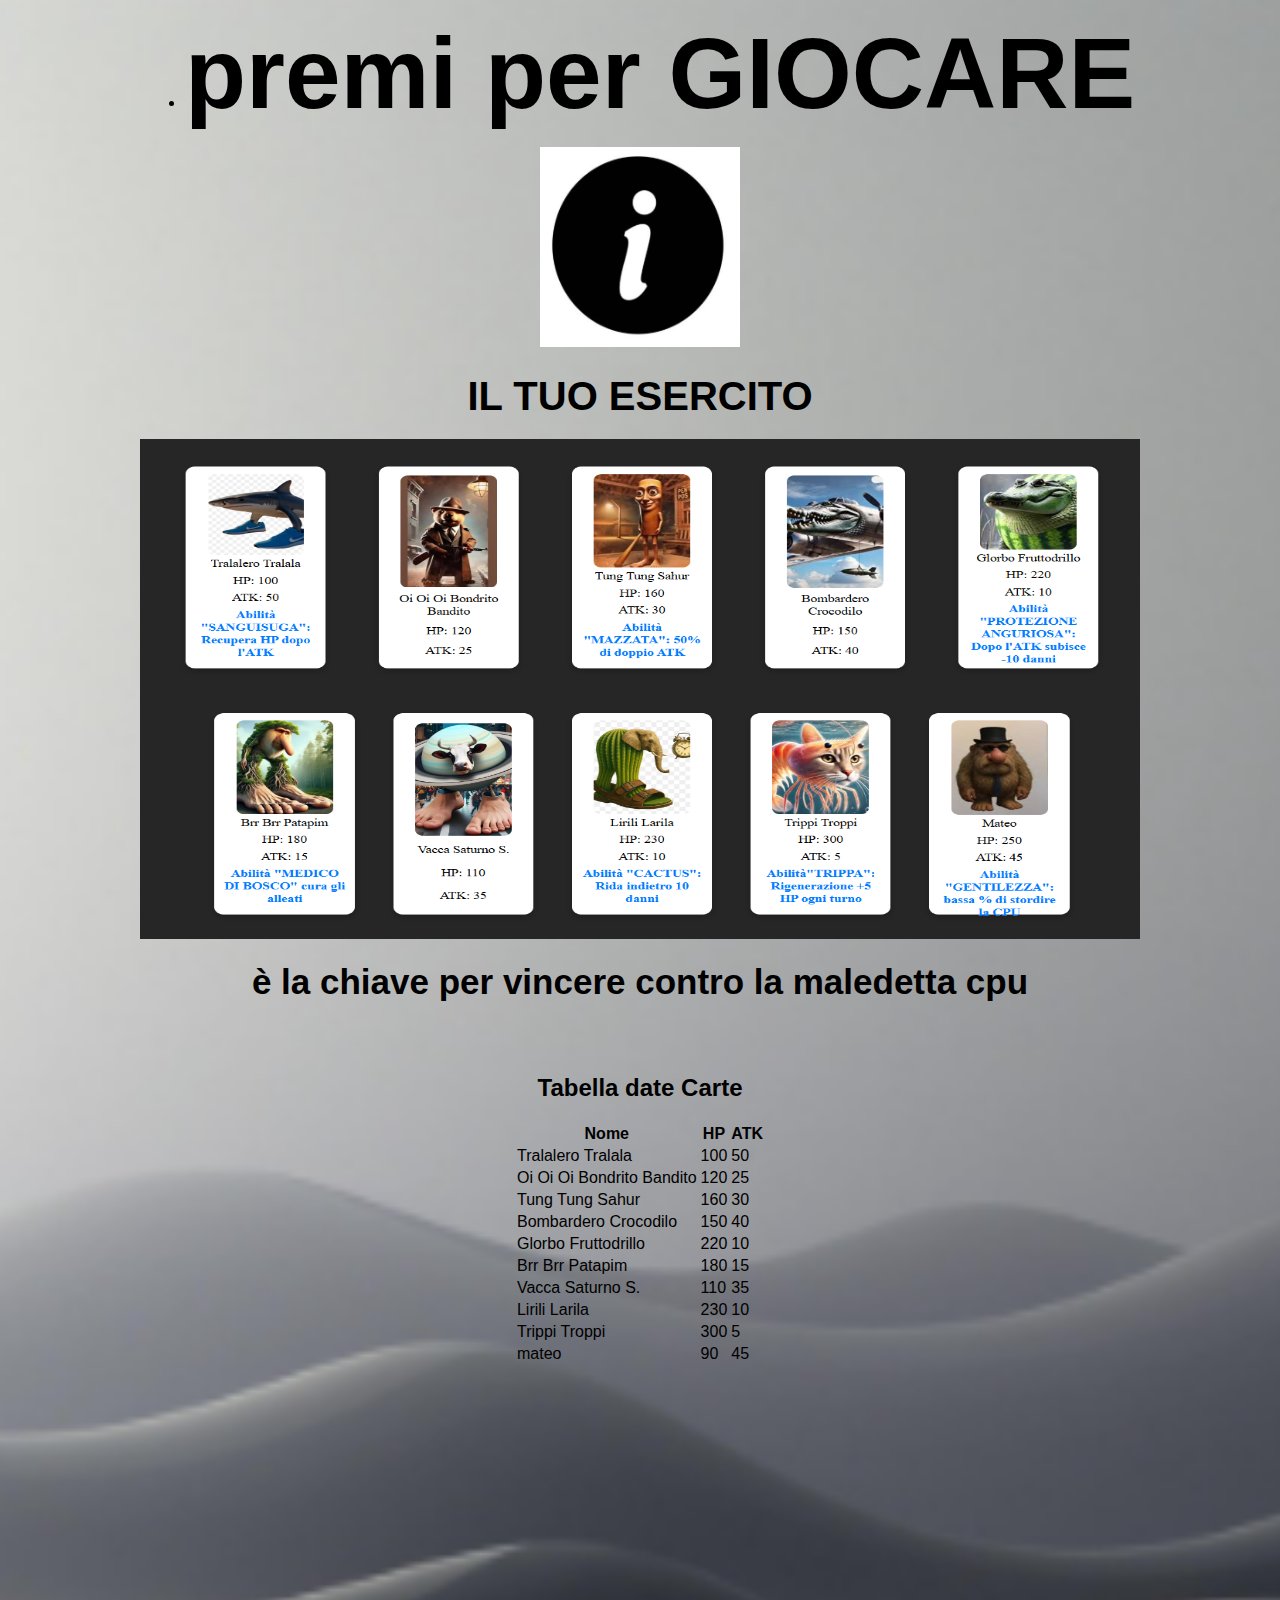
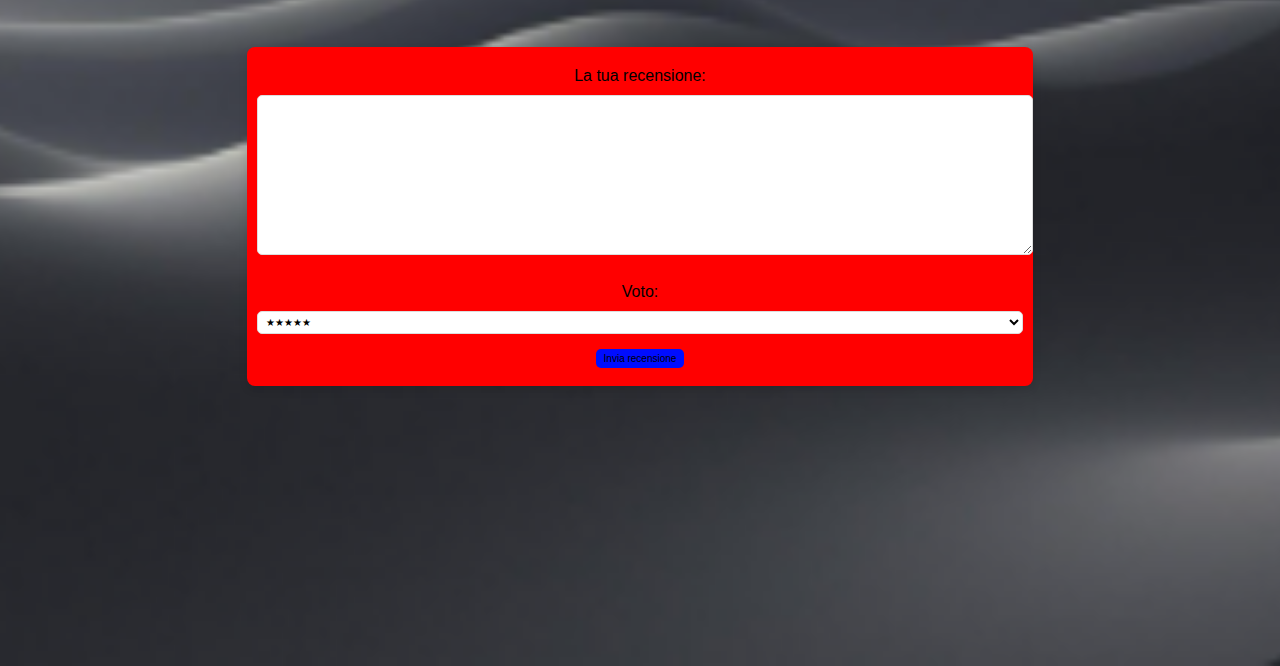
<file: index.html>
<!DOCTYPE html>
<html lang="it">
<head>
    <link rel="icon" href="imagini/italia.ico" type="image/x-icon">
    <meta charset="UTF-8">
    <meta name="viewport" content="width=device-width, initial-scale=1.0">
    <title>Menù di ITbrainrot</title>
    <script src="script.js" defer></script>
    <link rel="stylesheet" href="style.css">
    <script src="https://code.jquery.com/jquery-3.5.1.min.js"></script>
    <script src="https://cdn.datatables.net/1.10.21/js/jquery.dataTables.min.js"></script>
    <link rel="stylesheet" type="text/css" href="https://cdn.datatables.net/1.10.21/css/jquery.dataTables.min.css">
    <link href="https://cdn.jsdelivr.net/npm/bootstrap@5.0.2/dist/css/bootstrap.min.css" rel="stylesheet" integrity="sha384-EVSTQN3/azprG1Anm3QDgpJLIm9Nao0Yz1ztcQTwFspd3yD65VohhpuuCOmLASjC" crossorigin="anonymous">
</head>
<body>

    <nav>
        <ul class="menu">  
           <li>
               <a href="gioco.html" class="link-gioca">premi per GIOCARE</a>   
           </li>
        </ul>
    </nav>
<img src="imagini/info.png" style="width: 200px; height: 200px;">
<h1 class="grande-titolo">IL TUO ESERCITO</h1>
<img src="imagini/squadra.png" width="1000" height="500"> </div> <h1 style="font-size: 35px;">è la chiave per vincere contro la maledetta cpu</h1>


<ul id="cardList"></ul>

<div id="cardDetails" style="margin-top: 20px; border: 1px solid black; padding: 10px; display: none;">
  <h3 id="cardName"></h3>
  <p id="cardHP"></p>
  <p id="cardATK"></p>
  <p id="cardAbility"></p>
</div>

<h2 style="text-align:center;">Tabella date Carte</h2>
<table id="cardTable" class="table table-striped table-bordered">
  <thead>
    <tr>
      <th scope="col">Nome</th>
      <th scope="col">HP</th>
      <th scope="col">ATK</th>
    </tr>
  </thead>
  <tbody></tbody>
</table>




<div class="container">
    <form>

        <div class="form-item">
            <label for="recensione">La tua recensione:</label>
            <textarea id="recensione" name="recensione" required></textarea>
        </div>

        <div class="form-item">
            <label for="voto">Voto:</label>
            <select id="voto" name="voto">
                <option value="5">★★★★★</option>
                <option value="4">★★★★☆</option>
                <option value="3">★★★☆☆</option>
                <option value="2">★★☆☆☆</option>
                <option value="1">★☆☆☆☆</option>
            </select>
        </div>

        <div class="form-item">
            <button type="submit">Invia recensione</button>
        </div>
    </form>
</div>

</body>
</html
</file>
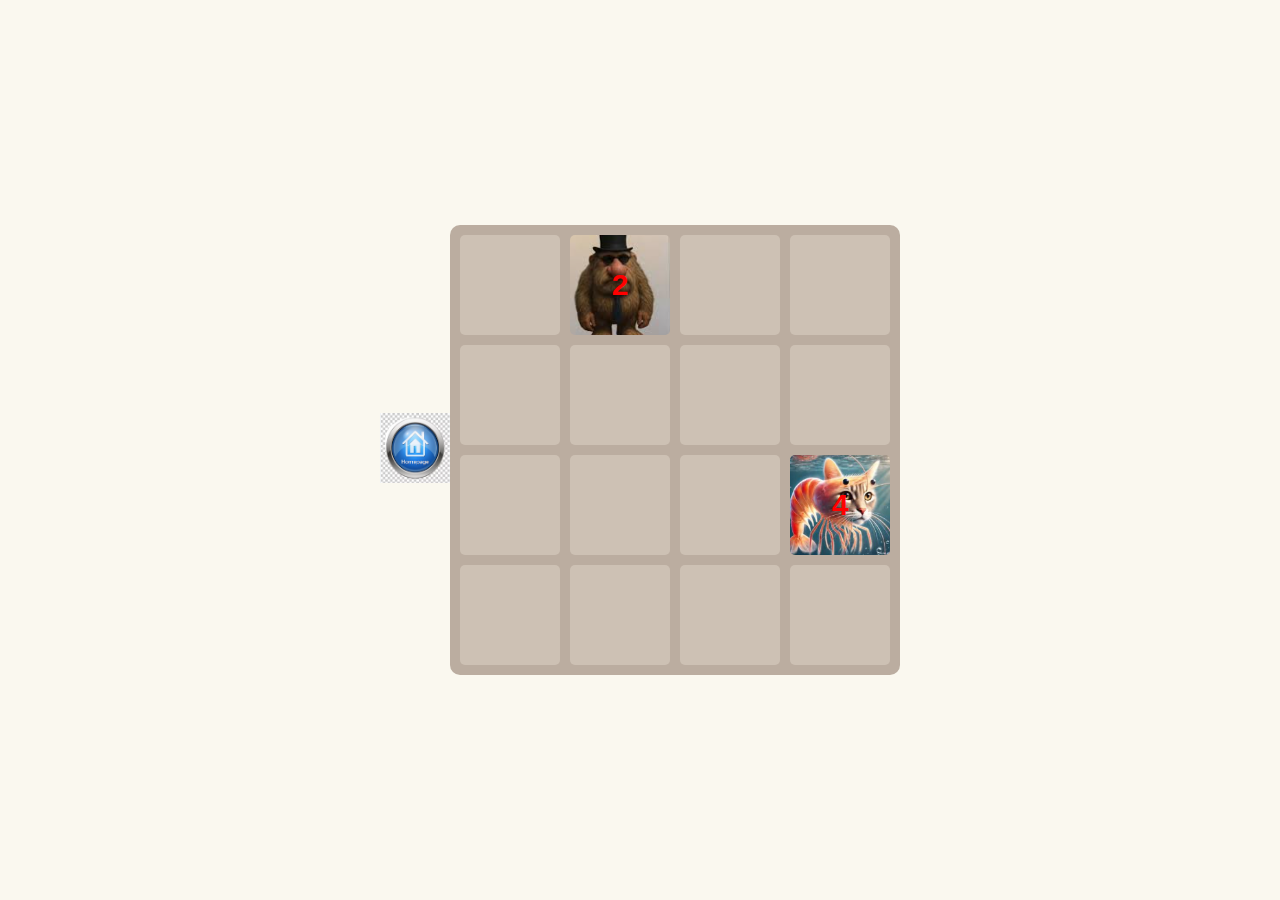
<file: 2048.html>
<!DOCTYPE html>
<html lang="it">
<head>
      <link rel="icon" href="imagini2048/2048.ico" type="image/x-icon">
  <meta charset="UTF-8">
  <title>IT2048rot</title>
  <link rel="stylesheet" href="2048.css">
</head>
<body>
     <a href="/index.html" class="link-gioca">
    <img src="/imagini/home.png" style="height: 70px; width:70px;">
  </a>
  <div id="game"></div>
  <script src="2048.js"></script>
</body>
</html>
</file>
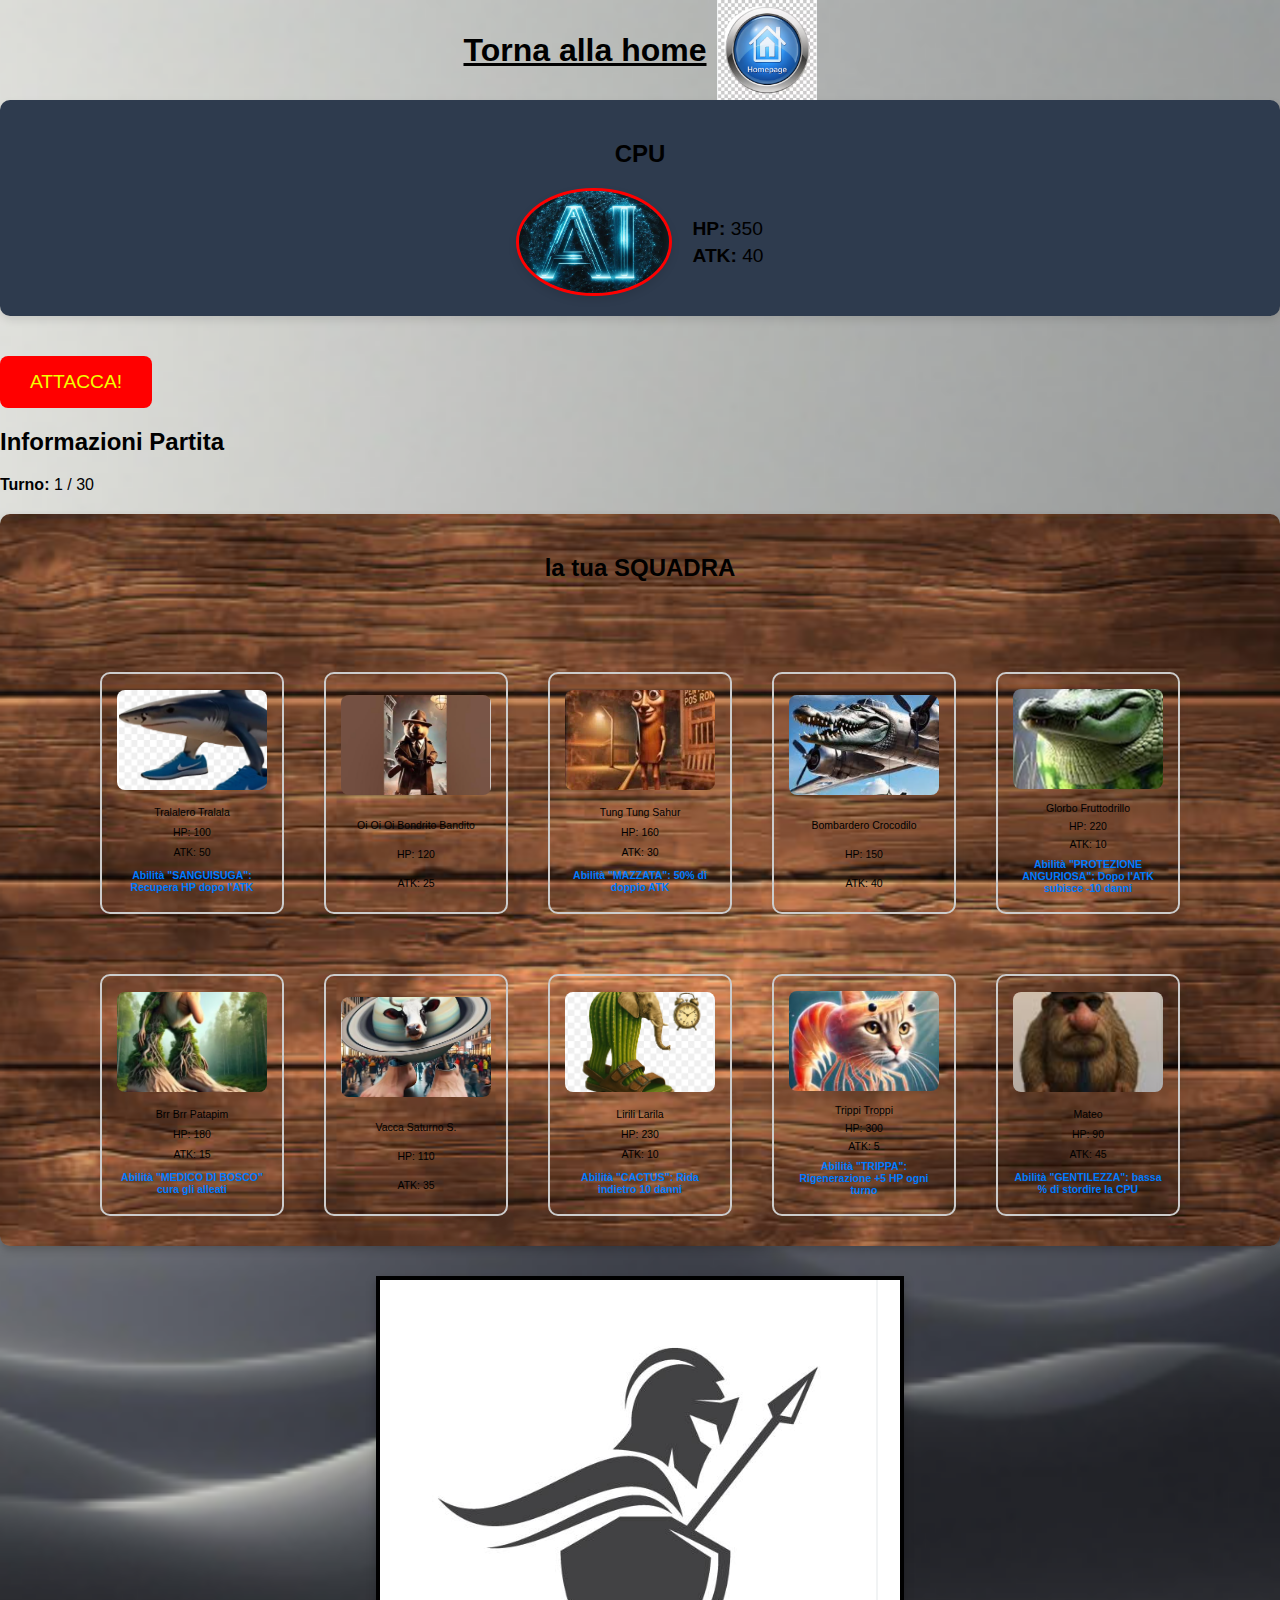
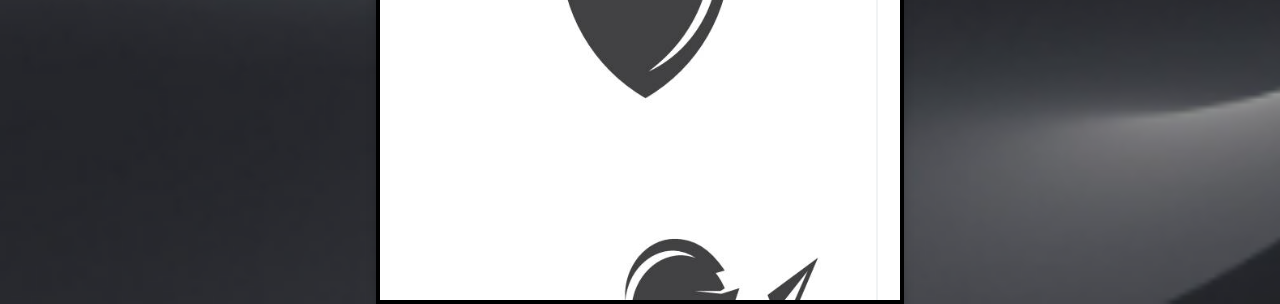
<file: gioco.html>
<!DOCTYPE html>
<html lang="it">
<head>
  <link rel="icon" href="imagini/mixRot.ico" type="image/x-icon">
  <meta charset="UTF-8" />
  <meta name="viewport" content="width=device-width, initial-scale=1.0"/>
  <title>ITbrainrot - Gioco di Carte</title>  
  <script src="script.js" defer></script>
  <link rel="stylesheet" href="style.css">
  <script src="https://code.jquery.com/jquery-3.5.1.min.js"></script>
  <script src="https://cdn.datatables.net/1.10.21/js/jquery.dataTables.min.js"></script>
  <link rel="stylesheet" type="text/css" href="https://cdn.datatables.net/1.10.21/css/jquery.dataTables.min.css">
  <link href="https://cdn.jsdelivr.net/npm/bootstrap@5.0.2/dist/css/bootstrap.min.css" rel="stylesheet" integrity="sha384-EVSTQN3/azprG1Anm3QDgpJLIm9Nao0Yz1ztcQTwFspd3yD65VohhpuuCOmLASjC" crossorigin="anonymous">
  <link rel="stylesheet" href="style.css">
</head>
<body>
  
  <a href="index.html" style="display: flex; align-items: center;">
    <h1>Torna alla home </h1>
    <img src="imagini/home.png" width="100" height="100" style="margin-left: 10px;">
  </a>

  <main>
    <!-- Sezione CPU -->
    <section id="cpuArea" class="battlefield"> 
      <h2>CPU</h2>
      <div class="cardDisplay">
        <img id="cpuImg" src="imagini/cpu/ai.png" alt="Carta CPU" />
        <div class="cardStats">
          <p><strong>HP:</strong> <span id="cpuHP">350</span></p>
          <p><strong>ATK:</strong> <span id="cpuATK">40</span></p>
        </div>
      </div>
    </section>

    <!-- Bottone di attacco -->
    <button id="attackBtn" onclick="attack()">ATTACCA!</button>

    <!-- Sezione Log + Turno -->
    <section id="infoArea">
      <h2>Informazioni Partita</h2>
      <div id="attackMessage"></div>
      <p><strong>Turno:</strong> <span id="turnCounter">1</span> / 30</p>
    </section>

    <!-- Mazzo del giocatore -->
    <section id="playerDeckArea">
      <h2>la tua SQUADRA</h2>
      <div id="playerDeck" class="deck">
     <!-- Carta 1 -->
<label class="card" id="card-tralalero">
  <input type="radio" name="selectedCard" value="Tralalero Tralala" data-hp="100" data-atk="50" id="carta1">
  <img src="imagini/tralalero tralala.png" alt="Tralalero Tralala">
  <p class="nome">Tralalero Tralala</p>
  <p class="hp">HP: 100</p>
  <p class="atk">ATK: 50</p>
  <p class="ability" style="color: #007bff; font-weight: bold;">Abilità "SANGUISUGA": Recupera HP dopo l'ATK</p>
</label>

<!-- Div per l'animazione dell'elettricità -->
<div id="electricity-effect" class="electricity"></div>
          <!-- Carta 2 -->
          <label class="card">
            <input type="radio" name="selectedCard" value="Oi Oi Oi Bondrito Bandito" data-hp="120" data-atk="25" id="carta2">
            <img src="imagini/oi oi oi bondrito bandito.png" alt="Oi Oi Oi Bondrito Bandito">
            <p class="nome">Oi Oi Oi Bondrito Bandito</p>
            <p class="hp">HP: 120</p>
            <p class="atk">ATK: 25</p>
          </label>

          <!-- Carta 3 -->
          <label class="card">
            <input type="radio" name="selectedCard" value="Tung tung Sahur" data-hp="160" data-atk="30" data-ability="MAZZATA: 50% di doppio ATK" id="carta3">
            <img src="imagini/tung tung sahur.png" alt="Tung Tung Sahur">
            <p class="nome">Tung Tung Sahur</p>
            <p class="hp">HP: 160</p>
            <p class="atk">ATK: 30</p>
            <p class="ability" style="color: #007bff; font-weight: bold;">Abilità "MAZZATA": 50% di doppio ATK</p>
          </label>

          <!-- Carta 4 -->
          <label class="card">
            <input type="radio" name="selectedCard" value="Bombardero Crocodilo" data-hp="150" data-atk="40" id="carta4">
            <img src="imagini/bombardero crocodilo.png" alt="Bombardero Crocodilo">
            <p class="nome">Bombardero Crocodilo</p>
            <p class="hp">HP: 150</p>
            <p class="atk">ATK: 40</p>
          </label>

          <!-- Carta 5 -->
          <label class="card">
            <input type="radio" name="selectedCard" value="Glorbo Fruttodrillo" data-hp="220" data-atk="10" data-ability="PROTEZIONE ANGURIOSA: Dopo l'ATK subisce -10 danni" id="carta5">
            <img src="imagini/glorbofruttodrillo.png" alt="Glorbo Fruttodrillo">
            <p class="nome">Glorbo Fruttodrillo</p>
            <p class="hp">HP: 220</p>
            <p class="atk">ATK: 10</p>
            <p class="ability" style="color: #007bff; font-weight: bold;">Abilità "PROTEZIONE ANGURIOSA": Dopo l'ATK subisce -10 danni</p>
          </label>
</div>
          <!-- Carta 6 -->
          <label class="card">
            <input type="radio" name="selectedCard" value="Brr Brr Patapim" data-hp="180" data-atk="15" data-ability="MEDICO DI BOSCO cura gli alleati" id="carta6">
            <img src="imagini/brr brr patapim .png" alt="Brr Brr Patapim">
            <p class="nome">Brr Brr Patapim</p>
            <p class="hp">HP: 180</p>
            <p class="atk">ATK: 15</p>
            <p class="ability" style="color: #007bff; font-weight: bold;">Abilità "MEDICO DI BOSCO" cura gli alleati</p>
            <button id="patapimAbilityBtn" onclick="usaAbilitaPatapim()" style="margin-top: 10px; display: none;">
              🌿 Usa abilità di Brr Brr Patapim
            </button>
          </label>
        
          <!-- Carta 7 -->
          <label class="card">
            <input type="radio" name="selectedCard" value="Vacca Saturno S." data-hp="110" data-atk="35" id="carta7">
            <img src="imagini/vacca saturno s.png" alt="Vacca Saturno S.">
            <p class="nome">Vacca Saturno S.</p>
            <p class="hp">HP: 110</p>
            <p class="atk">ATK: 35</p>
          </label>

          <!-- Carta 8 -->
          <label class="card">
            <input type="radio" name="selectedCard" value="Lirili Larila" data-hp="230" data-atk="10" data-ability="CACTUS: Rida indietro 10 danni" id="carta8">
            <img src="imagini/lirili larila.png" alt="Lirili Larila">
            <p class="nome">Lirili Larila</p>
            <p class="hp">HP: 230</p>
            <p class="atk">ATK: 10</p>
            <p class="ability" style="color: #007bff; font-weight: bold;">Abilità "CACTUS": Rida indietro 10 danni</p>
          </label>

          <!-- Carta 9 -->
          <label class="card">
            <input type="radio" name="selectedCard" value="Trippi Troppi" data-hp="300" data-atk="5" data-ability="Rigenerazione: +5 HP ogni turno" id="carta9">
            <img src="imagini/trippi troppi.png" alt="Trippi Troppi">
            <p class="nome">Trippi Troppi</p>
            <p class="hp">HP: 300</p>
            <p class="atk">ATK: 5</p>
            <p class="ability" style="color: #007bff; font-weight: bold;">Abilità "TRIPPA": Rigenerazione +5 HP ogni turno</p>
          </label>

          <!-- Carta 10: Mateo -->
          <label class="card">
            <input type="radio" name="selectedCard" value="Mateo" data-hp="90" data-atk="45" id="carta10" data-ability="stordimento">
            <img src="imagini/mateo.png" alt="Mateo">
            <p class="nome">Mateo</p>
            <p class="hp">HP: 90</p>
            <p class="atk">ATK: 45</p>
            <p class="ability" style="color: #007bff; font-weight: bold;">Abilità "GENTILEZZA": bassa % di stordire la CPU</p>
          </label>
        </div>
      </div>
    </section>

    <!-- Dove appare la carta selezionata -->
    <div id="cartaSelezionata"></div>
  </main>
</body>
</html>
</file>
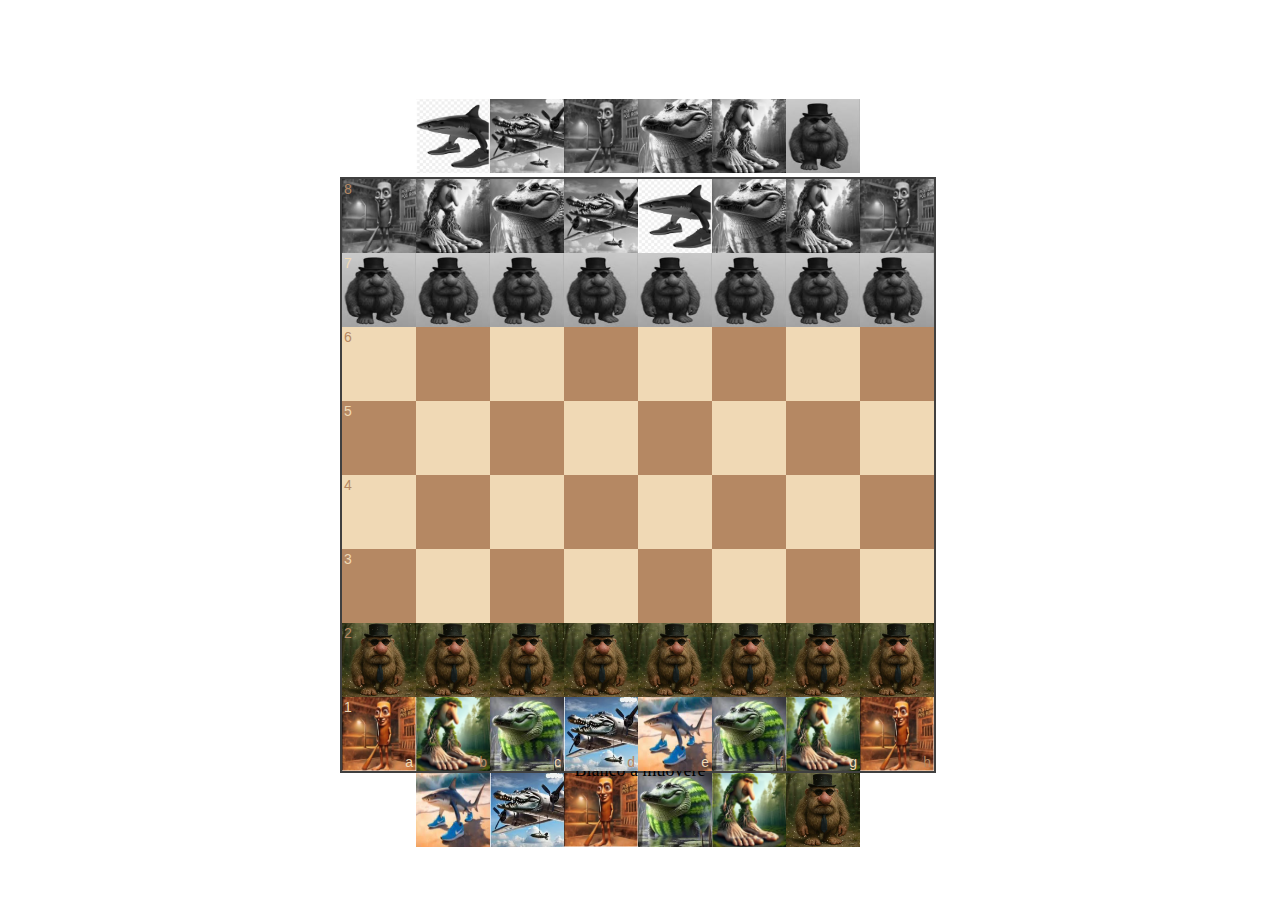
<file: scacchi.html>
<!DOCTYPE html>
<html lang="it">
<head>
  <meta charset="UTF-8">
  <meta name="viewport" content="width=device-width, initial-scale=1.0">
  <title>Gioco degli Scacchi con Stockfish</title>
<link rel="icon" href="https://machiechecco.github.io/immagini/scacchiLegno.ico" type="image/x-icon">
  <link rel="stylesheet" href="chessboard-1.0.0.min.css">
  <script src="chess.min.js"></script>
  <script src="jquery-3.5.1.min.js"></script>
  <script src="chessboard-1.0.0.min.js"></script>
  <script src="stockfish.js"></script>
  <style>
    body {
      display: flex;
      justify-content: center;
      align-items: center;
      flex-direction: column;
      height: 100vh;
      margin: 0;
    }
    #board1 {
      width: 600px !important;
      height: 600px !important;
      margin-bottom: 20px;
    }
    #status {
      margin-top: 20px;
      font-size: 18px;
    }
    #move-history {
      font-size: 16px;
      margin-top: 20px;
    }
  </style>
</head>
<body>

  <div id="board1"></div>
  <button id="startBtn">Inizia Gioco</button>
  <div id="status"></div>
  <div id="move-history"></div>

  <script>
    // Crea un'istanza del gioco Chess.js
    const game = new Chess();

    // Inizializza la scacchiera (Chessboard.js)
    const board = Chessboard('board1', {
      draggable: true,
      dropOffBoard: 'trash',
      sparePieces: true,
      position: 'start',
     pieceTheme: 'https://machiechecco.github.io/assets/images/chesspieces/{piece}.png',
      onDrop: handleMove  // Questo è il modo corretto per gestire l'evento drop
    });

    // Crea un worker per il motore Stockfish
    const stockfish = new Worker('stockfish.js');

    // Funzione per mostrare lo stato del gioco
    function renderMoveStatus() {
      let status = '';
      let moveColor = game.turn() === 'w' ? 'Bianco' : 'Nero';

      if (game.game_over()) {
        status = 'Partita finita!';
      } else if (game.in_checkmate()) {
        status = 'Scacco Matto!';
      } else if (game.in_stalemate()) {
        status = 'Stallo!';
      } else if (game.in_check()) {
        status = 'Scacco!';
      } else {
        status = moveColor + ' a muovere';
      }

      $('#status').text(status);
    }

    // Funzione per aggiornare la cronologia delle mosse
    function renderMoveHistory(moves) {
      $('#move-history').text(moves.join(' '));
    }

    // Gestisce la risposta di Stockfish
    stockfish.onmessage = function(event) {
      if (event.data.startsWith('bestmove')) {
        const bestMove = event.data.split(' ')[1];
        game.move({
          from: bestMove.substring(0, 2),
          to: bestMove.substring(2, 4),
          promotion: 'q',
        });
        board.position(game.fen());
        renderMoveStatus();
        renderMoveHistory(game.history());
      }
    };

    // Funzione per far fare la mossa al motore Stockfish
    function makeAIMove() {
      stockfish.postMessage('uci');
      stockfish.postMessage('isready');
      stockfish.postMessage('position fen ' + game.fen());
      stockfish.postMessage('go depth 10');
    }

    // Gestisce le mosse degli utenti
    function handleMove(source, target) {
      const move = game.move({
        from: source,
        to: target,
        promotion: 'q',
      });

      if (move === null) return 'snapback';

      board.position(game.fen());
      renderMoveStatus();
      renderMoveHistory(game.history());

      window.setTimeout(makeAIMove, 250);
    }

    // Avvia una nuova partita
    $('#startBtn').on('click', function() {
      game.reset();
      board.position(game.fen());
      renderMoveStatus();
    });

    // Avvia il gioco e renderizza lo stato iniziale
    renderMoveStatus();

    // Rimuovi questa linea in quanto non è più necessaria
    // board.on('drop', handleMove);

  </script>

</body>
</html>
</file>
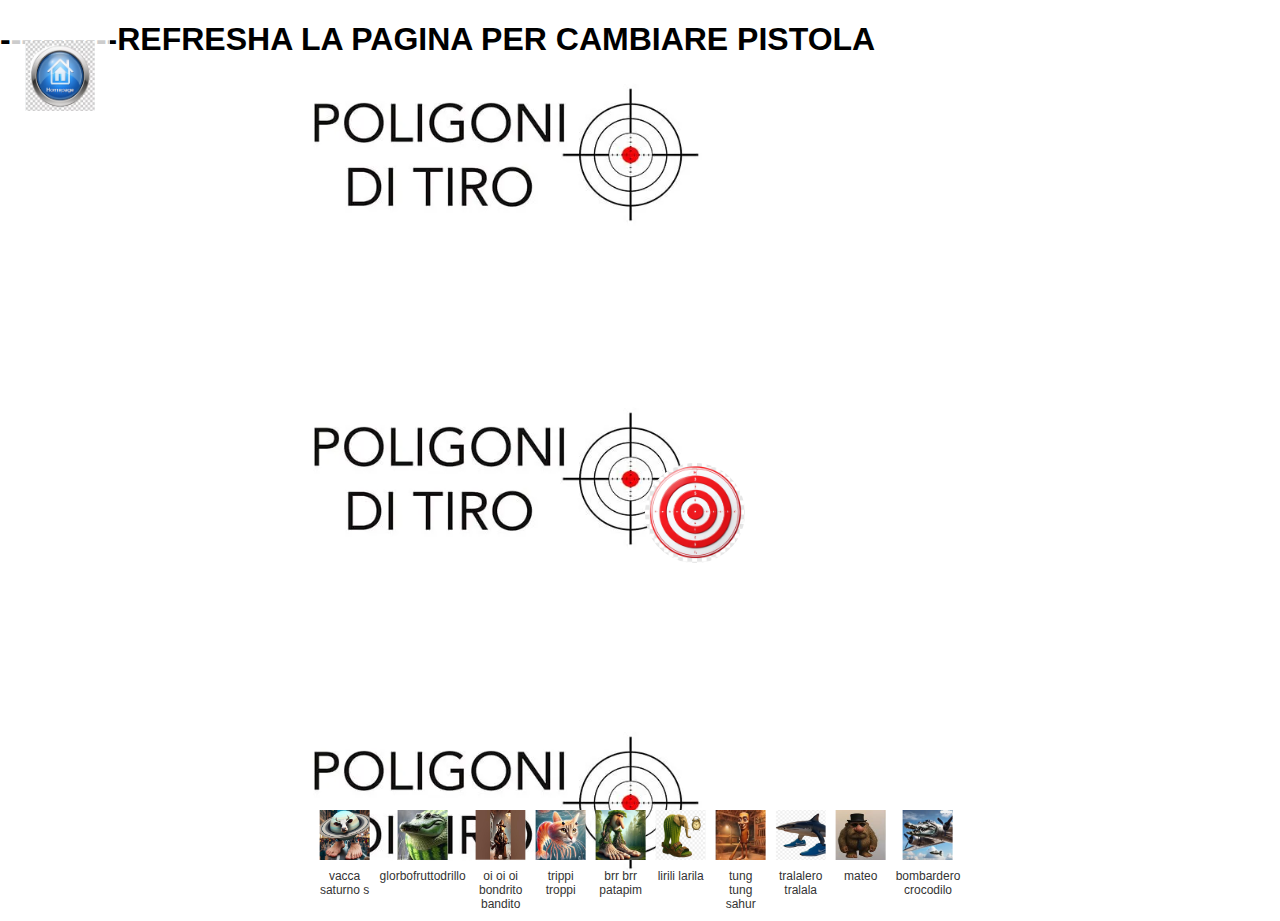
<file: tiroalbersaglio.html>
<!DOCTYPE html>
<html lang="it">
<head>
  <meta charset="UTF-8" />
  <meta name="viewport" content="width=device-width, initial-scale=1.0"/>
  <title>Gioco Tiro al Bersaglio</title>
  <link rel="icon" href="imagini/bersaglio.ico" type="image/x-icon">    
  <style>
    body {
      margin: 0;
      padding: 0;
      overflow: hidden;
      background-image: url('imagini/logoPDtiro.png'); 
      background-color: #f0f0f0;
      height: 100vh;
      position: relative;
      font-family: Arial, sans-serif;
      cursor: crosshair;
    }

    .link-gioca {
      position: absolute;
      top: 10px;
      left: 10px;
      background-color: #ffffffcc;
      padding: 10px 15px;
      text-decoration: none;
      color: #333;
      border-radius: 5px;
      z-index: 1000;
    }

    /* Contenitore delle pistole */
    .guns-container {
      position: absolute;
      bottom: 10px;
      left: 50%;
      transform: translateX(-50%);
      display: flex;
      justify-content: center;
      gap: 10px; /* Distanza tra le pistole */
    }

    .gun-container {
      text-align: center;
      z-index: 100;
    }

    .gun {
      width: 50px;
      height: 50px;
      cursor: pointer;
      visibility: visible;  /* Assicurati che le pistole siano visibili */
    }

    .gun-name {
      margin-top: 5px;
      font-size: 12px;
      color: #333;
    }

    .bullet {
      position: absolute;
      width: 40px;
      height: 40px;
      background-size: contain;
      background-repeat: no-repeat;
      background-position: center;
      z-index: 200; /* Assicurati che i proiettili siano visibili sopra gli altri */
    }

    .target {
      position: absolute;
      width: 100px;
      height: 100px;
      background-image: url("imagini/colpiscilo.png");
      background-size: cover;
      border-radius: 50%;
      top: 50%;
      left: 50%;
      transform: translate(-50%, -50%);
    }

    #reloadingMessage {
      position: absolute;
      top: 50%;
      left: 50%;
      transform: translate(-50%, -50%);
      font-size: 30px;
      color: red;
      font-weight: bold;
      display: none;
    }
  </style>
</head>
<body>

  <a href="index.html" class="link-gioca">
    <img src="imagini/home.png" style="height: 70px; width:70px;">
  </a>

  <div id="target" class="target"></div>

  <h1>-----------REFRESHA LA PAGINA PER CAMBIARE PISTOLA</h1>

  <!-- Pistole -->
  <div class="guns-container">
    <span class="gun-container">
      <img id="gun1" class="gun" src="imagini/vacca saturno s.png" alt="Pistola 1">
      <div class="gun-name">vacca saturno s</div>
    </span>
    <span class="gun-container">
      <img id="gun2" class="gun" src="imagini/glorbofruttodrillo.png" alt="Pistola 2">
      <div class="gun-name">glorbofruttodrillo</div>
    </span>
    <span class="gun-container">
      <img id="gun3" class="gun" src="imagini/oi oi oi bondrito bandito.png" alt="Pistola 3">
      <div class="gun-name">oi oi oi bondrito bandito</div>
    </span>
    <span class="gun-container">
      <img id="gun4" class="gun" src="imagini/trippi troppi.png" alt="Pistola 4">
      <div class="gun-name">trippi troppi</div>
    </span>
    <span class="gun-container">
      <img id="gun5" class="gun" src="imagini/brr brr patapim .png" alt="Pistola 5">
      <div class="gun-name">brr brr patapim</div>
    </span>
    <span class="gun-container">
      <img id="gun6" class="gun" src="imagini/lirili larila.png" alt="Pistola 6">
      <div class="gun-name">lirili larila</div>
    </span>
    <span class="gun-container">
      <img id="gun7" class="gun" src="imagini/tung tung sahur.png" alt="Pistola 7">
      <div class="gun-name">tung tung sahur</div>
    </span>
    <span class="gun-container">
      <img id="gun8" class="gun" src="imagini/tralalero tralala.png" alt="Pistola 8">
      <div class="gun-name">tralalero tralala</div>
    </span>
    <span class="gun-container">
      <img id="gun9" class="gun" src="imagini/mateo.png" alt="Pistola 9">
      <div class="gun-name">mateo</div>
    </span>
    <span class="gun-container">
      <img id="gun10" class="gun" src="imagini/bombardero crocodilo.png" alt="Pistola 10">
      <div class="gun-name">bombardero crocodilo</div>
    </span>
  </div>

  <!-- Messaggio di ricarica -->
  <div id="reloadingMessage">Ricarica in corso...</div>

<script>
  const target = document.getElementById('target');
  const reloadingMessage = document.getElementById('reloadingMessage');
  let activeGun = null;
  let activeBulletImage = "";
  let isReloading = false;

  // Movimento continuo del bersaglio
  let x = window.innerWidth / 2;
  let y = window.innerHeight / 2;
  let vx = 1.2;
  let vy = 0.9;

  function moveTarget() {
    x += vx;
    y += vy;
    if (x < 0 || x > window.innerWidth - 100) vx *= -1;
    if (y < 0 || y > window.innerHeight - 100) vy *= -1;
    target.style.left = `${x}px`;
    target.style.top = `${y}px`;
    requestAnimationFrame(moveTarget);
  }

  moveTarget();

  // Pistole e relativi proiettili
  const guns = [
    { el: document.getElementById('gun1'), bulletImg: "imagini/saturno.png" },
    { el: document.getElementById('gun2'), bulletImg: "imagini/anguria.png" },
    { el: document.getElementById('gun3'), bulletImg: "imagini/proiettile.png" },
    { el: document.getElementById('gun4'), bulletImg: "imagini/bistecca.png" },
    { el: document.getElementById('gun5'), bulletImg: "imagini/foglia.png" },
    { el: document.getElementById('gun6'), bulletImg: "imagini/cactus.png" },
    { el: document.getElementById('gun7'), bulletImg: "imagini/mazza.png" },
    { el: document.getElementById('gun8'), bulletImg: "imagini/onda.png" },
    { el: document.getElementById('gun9'), bulletImg: "imagini/albero.png" },
    { el: document.getElementById('gun10'), bulletImg: "imagini/bomba.png" }
  ];

  // Funzione per selezionare una pistola casuale
  function selectRandomGun() {
    if (isReloading) return;

    const randomGun = guns[Math.floor(Math.random() * guns.length)];
    randomGun.el.style.visibility = 'visible';
    activeGun = randomGun.el;
    activeBulletImage = randomGun.bulletImg;
  }

  window.onload = selectRandomGun;

  // Funzione di tiro
  document.addEventListener("click", function (e) {
    if (isReloading || !activeGun) return;

    // Mostra il messaggio di ricarica
    reloadingMessage.style.display = 'block';
    isReloading = true;

    const bullet = document.createElement("div");
    bullet.className = "bullet";
    bullet.style.backgroundImage = `url(${activeBulletImage})`;
    document.body.appendChild(bullet);

    const gunRect = activeGun.getBoundingClientRect();
    let bx = gunRect.left + gunRect.width / 2;
    let by = gunRect.top;
    bullet.style.left = `${bx}px`;
    bullet.style.top = `${by}px`;

    const dx = e.clientX - bx;
    const dy = e.clientY - by;
    const distance = Math.sqrt(dx * dx + dy * dy);
    const speed = 7;
    const vx = (dx / distance) * speed;
    const vy = (dy / distance) * speed;

    function moveBullet() {
      bx += vx;
      by += vy;
      bullet.style.left = `${bx}px`;
      bullet.style.top = `${by}px`;

      const tRect = target.getBoundingClientRect();
      if (
        bx > tRect.left && bx < tRect.right &&
        by > tRect.top && by < tRect.bottom
      ) {
        bullet.remove();
        alert("Colpito!");
      } else if (
        bx < 0 || bx > window.innerWidth ||
        by < 0 || by > window.innerHeight
      ) {
        bullet.remove();
      } else {
        requestAnimationFrame(moveBullet);
      }
    }

    moveBullet();

    setTimeout(() => {
      reloadingMessage.style.display = 'none'; // Nascondi il messaggio
      isReloading = false; // Rimuovi il blocco di ricarica
    }, 1000); // Il tempo di ricarica è di 1 secondo
  });
</script>

</body>
</html>
</file>
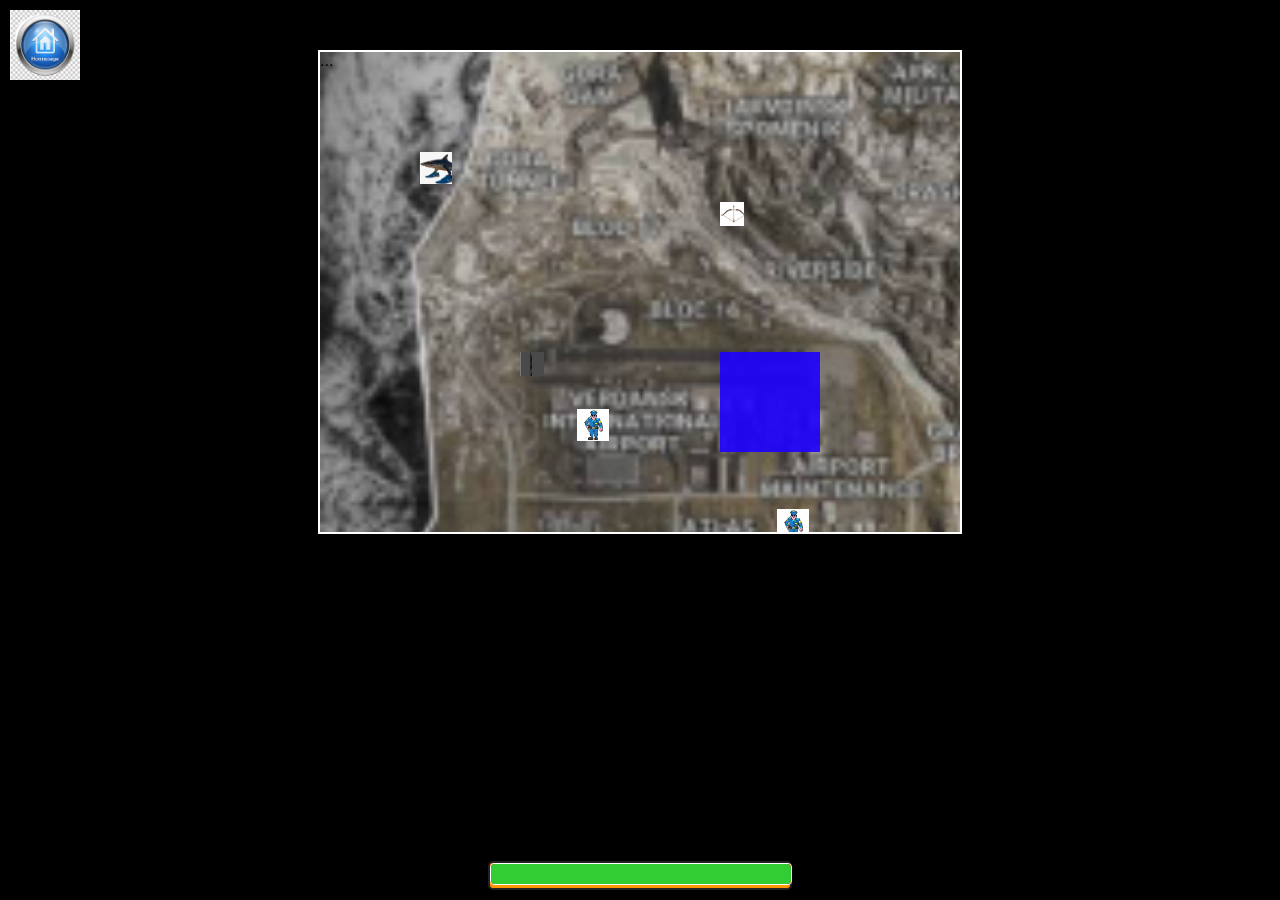
<file: itRPGrot/itRPGrot.html>
<!DOCTYPE html>
<html lang="it">
<head>
  <meta charset="UTF-8" />
  <title>itRPGrot</title>
  <link rel="icon" href="imaginiRPG/icon.ico" type="image/x-icon" />
  <link rel="stylesheet" href="itRPGrot.css" />
</head>
<body>

  <a href="../index.html" class="link-gioca">
    <img src="../imagini/home.png" alt="Home" style="height: 70px; width: 70px;" />
  </a>

  <!-- Barra della vita -->
  <div id="health-bar-container">
    <div id="health-bar"></div>
  </div>

  <div id="game">
    <div id="map">
      <div id="player"></div>

  <div id="map">
    ...
    <div class="cover" style="position:absolute; left:400px; top:300px; width:100px; height:100px; background:rgb(30, 0, 255); opacity:0.9;"></div>
    <!-- altri ripari -->
  </div>

      <!-- Armi -->
      <div class="weapon sword" style="top: 300px; left: 200px;"></div>
      <div class="weapon bow" style="top: 150px; left: 400px;"></div>

      <!-- Nemici -->
      <div class="enemy" style="top: 500px; left: 500px;"></div>
      <div class="enemy" style="top: 600px; left: 700px;"></div>
      <div class="enemy" style="top: 400px; left: 300px;"></div>
      <div class="enemy" style="top: 700px; left: 400px;"></div>
    </div>
  </div>

  <div id="inventory">
    <h3>Inventario</h3>
    <div>Arma attiva: <span id="weapon-status">nessuna</span></div>
  </div>

  <script src="itRPGrot.js"></script>
</body>
</html>
</file>
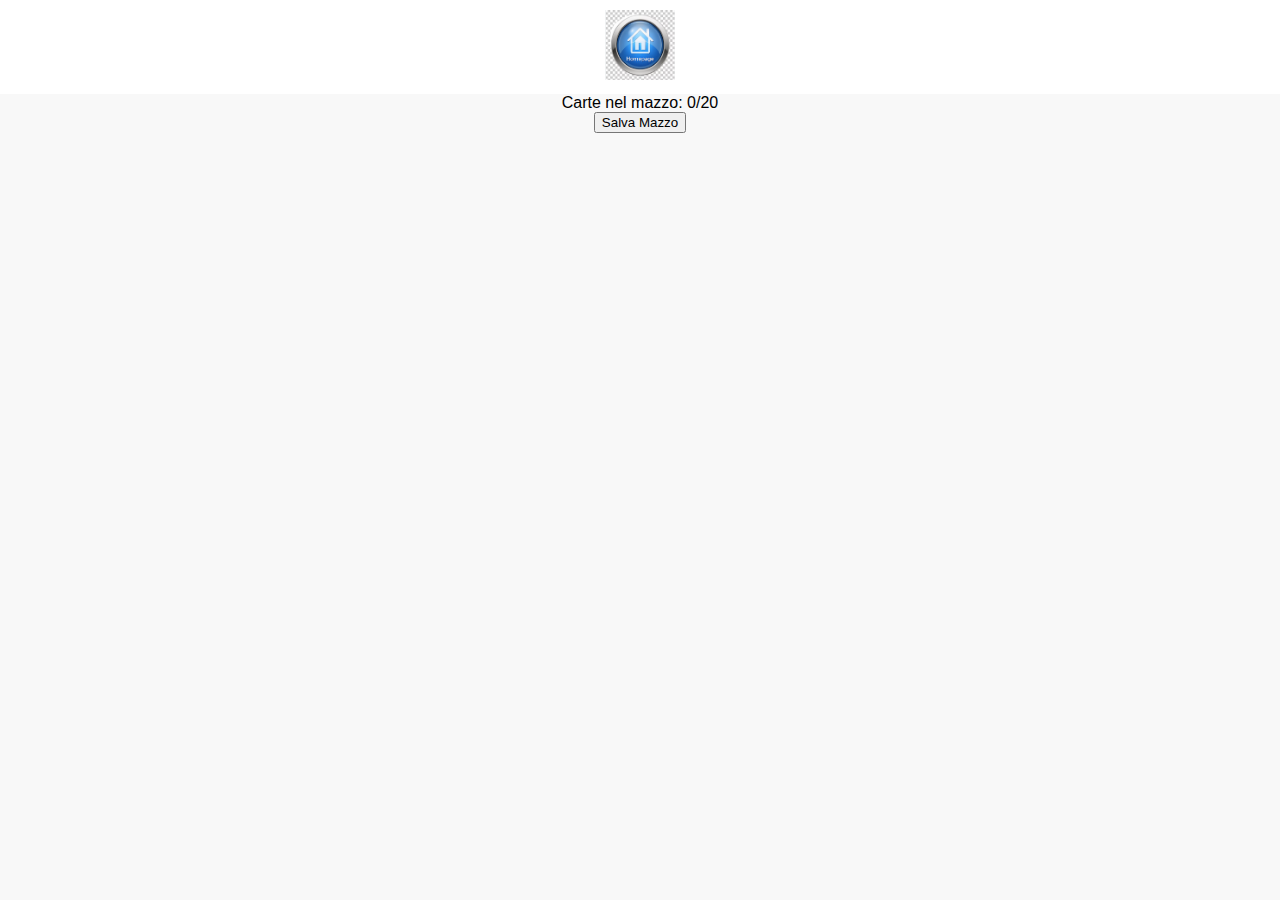
<file: pokemonrot/collezione.html>
<!DOCTYPE html>
<html lang="it">
<head>
  <meta charset="UTF-8">
  <meta name="viewport" content="width=device-width, initial-scale=1.0">
  <title>La tua Collezione</title>
  <link rel="stylesheet" href="pokemonrot.css">
  <link rel="icon" href="imaginirot/pokemonrotico.ico" type="image/x-icon">
  <script src="collezione.js" defer></script> <!-- Collega il JS -->
</head>
<body>
  <header>
    <a href="/index.html" class="link-gioca">
      <img src="imaginirot/home.png" alt="Home" style="height: 70px; width:70px;">
    </a>
  </header>

  <main>
    <!-- Contenitore dove verranno caricate le carte -->
    <div id="collection"></div>

    <!-- Sezione per visualizzare il totale dei duplicati -->
    <div id="duplicates-count"></div>

<div id="deckCounter">Carte nel mazzo: 0/20</div>
<div id="collection" class="collection-grid"></div>
<button onclick="saveDeck()">Salva Mazzo</button>



  </main>
</body>
</html>
</file>
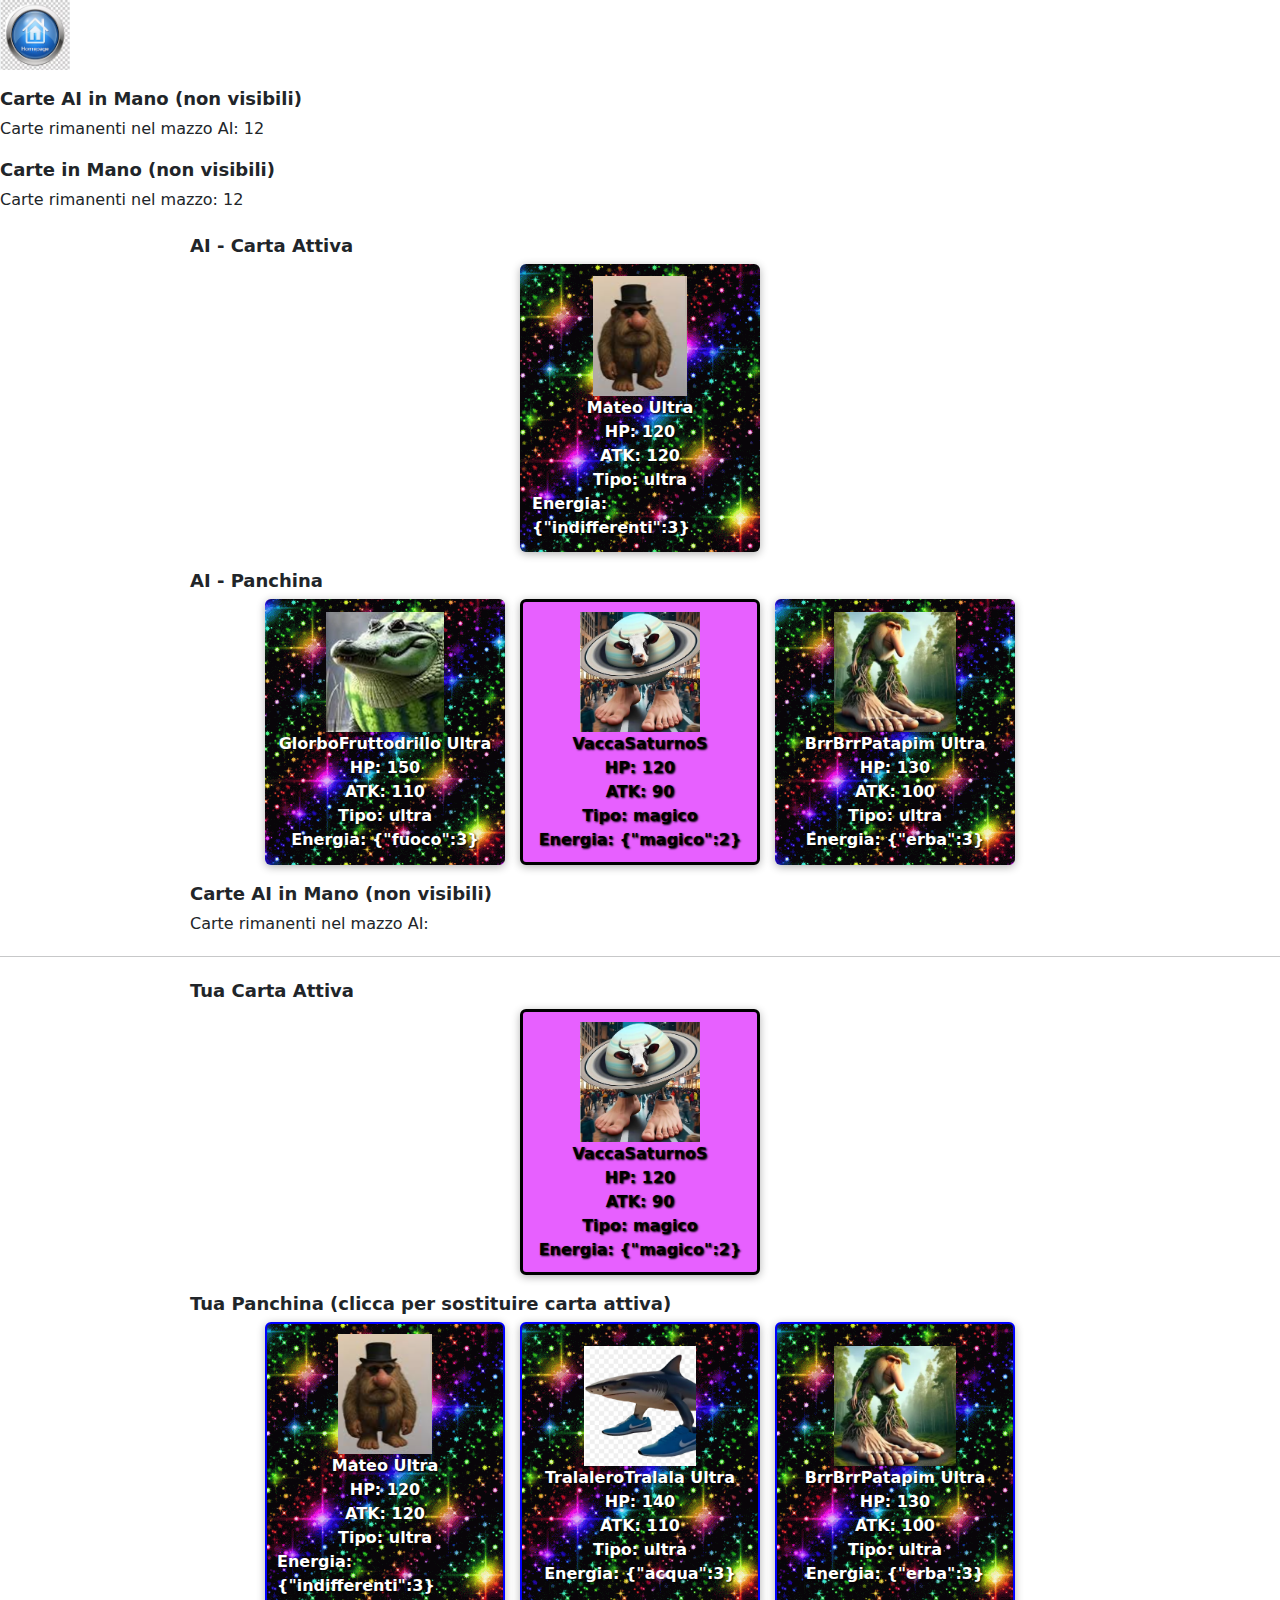
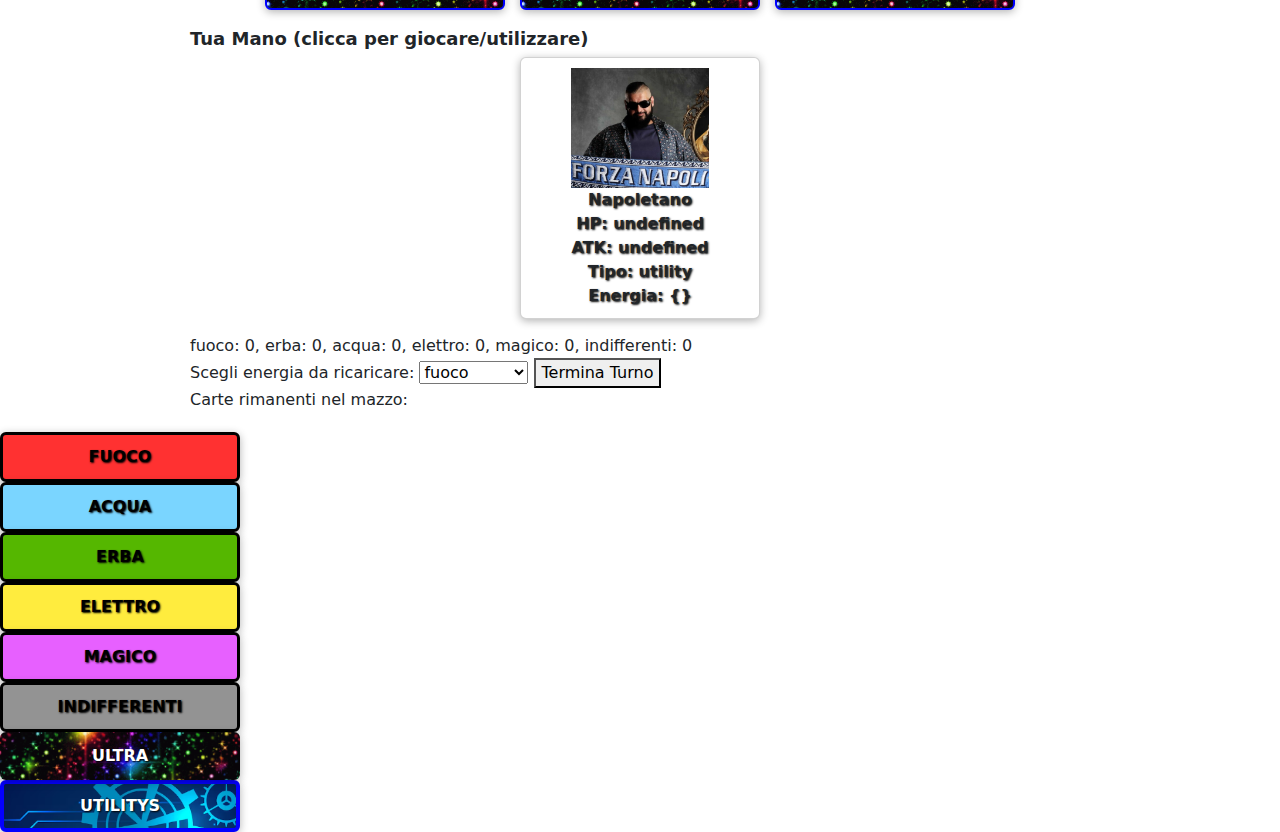
<file: pokemonrot/lotta.html>
<!DOCTYPE html>
<html lang="it">
<head>
  <meta charset="UTF-8">
  <title>Lotta</title>
  <link rel="stylesheet" href="lotta.css">
  <link rel="icon" href="imaginirot/pokemonrotico.ico" type="image/x-icon">
  <link href="https://cdn.jsdelivr.net/npm/bootstrap@5.3.0/dist/css/bootstrap.min.css" rel="stylesheet">
</head>
<body>
  <a href="/index.html" class="link-gioca">
    <img src="imaginirot/home.png" style="height: 70px; width:70px;">
  </a>

  <!-- Mazzo IA -->
  <div class="sectionTitle">Carte AI in Mano (non visibili)</div>
  <div>Carte rimanenti nel mazzo AI: <span id="aiDeckCount">20</span></div>

  <!-- Mazzo Giocatore -->
  <div class="sectionTitle">Carte in Mano (non visibili)</div>
  <div>Carte rimanenti nel mazzo: <span id="deckCount">20</span></div>

  <div id="aiArea">
      <div class="sectionTitle">AI - Carta Attiva</div>
      <div id="aiActive" class="cardsRow"></div>

      <div class="sectionTitle">AI - Panchina</div>
      <div id="aiBench" class="cardsRow"></div>

      <div class="sectionTitle">Carte AI in Mano (non visibili)</div>
      <div>Carte rimanenti nel mazzo AI: <span id="aiDeckCount"></span></div>
  </div>

  <hr />

  <div id="playerArea">
    <div class="sectionTitle">Tua Carta Attiva</div>
    <div id="playerActive" class="cardsRow"></div>

    <div class="sectionTitle">Tua Panchina (clicca per sostituire carta attiva)</div>
    <div id="playerBench" class="cardsRow"></div>

    <div class="sectionTitle">Tua Mano (clicca per giocare/utilizzare)</div>
    <div id="hand" class="cardsRow"></div>

    <div id="energyDisplay"></div>
    <label for="energyChoice">Scegli energia da ricaricare: </label>
    <select id="energyChoice"></select>
    <button id="endTurnBtn">Termina Turno</button>

    <div>Carte rimanenti nel mazzo: <span id="deckCount"></span></div>
  </div>

  <div class="card fuoco">FUOCO</div>
  <div class="card acqua">ACQUA</div>
  <div class="card erba">ERBA</div>
  <div class="card elettro">ELETTRO</div>
  <div class="card magico">MAGICO</div>
  <div class="card indifferenti">INDIFFERENTI</div>
  <div class="card ultra">ULTRA</div>
  <div class="card utilitys">UTILITYS</div>

  <script src="lotta.js"></script>
  <script src="https://cdn.jsdelivr.net/npm/bootstrap@5.3.0/dist/js/bootstrap.bundle.min.js"></script>
</body>
</html>
</file>
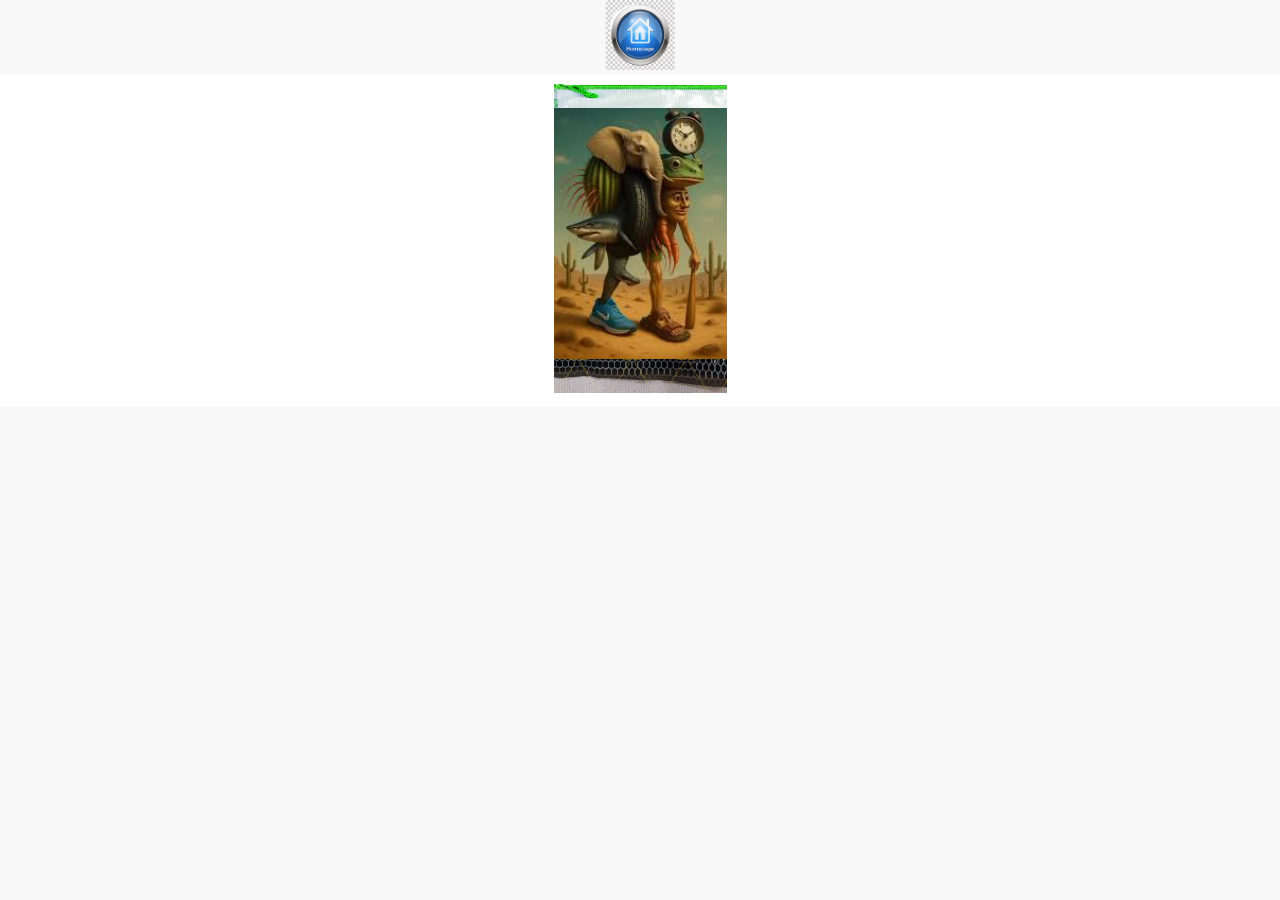
<file: pokemonrot/pacchetti.html>
<!DOCTYPE html>
<html lang="it">
<head>
    <meta charset="UTF-8">
    <meta name="viewport" content="width=device-width, initial-scale=1.0">
    <title>Apri Pacchetti</title>
    <!-- Icona del sito -->
    <link rel="icon" href="/pokemonrot/imaginirot/pokemonrotico.ico" type="image/x-icon">
    <link rel="stylesheet" href="pokemonrot.css">
</head>
<body>
    <!-- Link alla home con l'immagine -->
    <a href="/index.html" class="link-gioca">
        <img src="/pokemonrot/imaginirot/home.png" style="height: 70px; width: 70px;">
    </a>

    <header>
        <div>
  <div id="pack-results"></div>


<!-- Immagine cliccabile del pacchetto -->
  <img id="pack-image" src="imaginirot/hybridRot.png" alt="Pacchetto di carte" onclick="openPack()">
</div>
    <script src="pacchetti.js"></script>
</body>
</html>
</file>
<file: style.css>
/* Corpo della pagina */
body {
  margin: 0;
  padding: 0;
  min-height: 100vh;
  display: flex;
  flex-direction: column;
  background-image: url('imagini/grigio.png'); /* Sostituisci con il percorso della tua immagine */
  background-size: cover; /* Per far sì che l'immagine copra l'intera area */
  background-position: center; /* Posizionamento centrale dell'immagine */
  background-repeat: no-repeat; /* Evita che l'immagine si ripeta */
  align-items: center;
  color: #000; /* Colore del testo generale */
  font-family: Arial, sans-serif;
}

/* Sfondo diviso in due metà */
.background-split {
  position: fixed;
  top: 0;
  left: 0;
  width: 100%;
  height: 100%;
  z-index: -1;
  display: flex;
  flex-direction: column;
}

/* Sezione principale del contenuto */
.content {
  position: relative;
  z-index: 1;
}

/* Nascondi i radio button */
input[type="radio"] {
  opacity: 0;
  position: absolute;
}

/* Stile delle etichette (label) delle carte */
label {
  text-align: center;
  margin: 10px;
  display: inline-block;
  cursor: pointer;
  transition: transform 0.3s ease, box-shadow 0.3s ease;
}

/* Immagine all'interno delle carte */
label img {
  width: 100px;
  height: 150px;
  border-radius: 8px;
  transition: transform 0.3s ease;
}

/* Quando la carta è selezionata */
input[type="radio"]:checked + img {
  transform: scale(1.1);
  border: 3px solid #4CAF50; 
  box-shadow: 0px 4px 10px rgba(0, 255, 0, 0.6); 
}

/* Effetto hover per le immagini delle carte */
label:hover img {
  transform: scale(1.05);
}

/* Stile della carta selezionata */
#cartaSelezionata {
  margin-top: 30px;
  width: 500px;
  height: 600px;
  border: 4px solid #000000;
  background: url(imagini/sparta.png);
  display: flex;
  flex-direction: column;
  align-items: center;
  justify-content: center;
  box-shadow: 0 4px 10px rgba(0, 0, 0, 0.2);
  padding: 10px;
  margin-left: auto;
  margin-right: auto;
  text-align: center;
}

/* Stile per il bottone di attacco */
#attackBtn {
  padding: 15px 30px;
  font-size: 1.2rem;
  background-color: #ff0000;
  color: rgb(242, 255, 0);
  border: none;
  border-radius: 8px;
  cursor: pointer;
  transition: background-color 0.3s ease;
  margin-top: 20px;
}

#attackBtn:hover {
  background-color: #218838;
}

#attackBtn:disabled {
  background-color: #ccc;
  cursor: not-allowed;
}

/* Sezione delle carte del giocatore */
#playerDeckArea, #playerDeck {
  display: flex;
  justify-content: center;
  gap: 20px;
  flex-wrap: wrap;
  margin-top: 20px;
}

/* Stile delle carte */
.card {
  width: 20vw; /* Impostiamo la larghezza delle carte in base alla larghezza della viewport */
  height: auto; /* Altezza automatica in base alla larghezza */
  min-width: 150px; /* Impostiamo una larghezza minima per non farle diventare troppo piccole */
  max-width: 200px; /* Impostiamo una larghezza massima per evitare che le carte diventino troppo grandi */
  background-color: #ff0000;
  border-radius: 10px;
  box-shadow: 0 4px 8px rgba(0, 0, 0, 0.2);
  padding: 10px;
  transition: transform 0.3s ease-in-out, box-shadow 0.2s ease;
  display: flex;
  flex-direction: column;
  align-items: center;
  justify-content: space-around;
  text-align: center;
}

.card img {
  width: 80%;
  height: auto;
  border-radius: 5px;
  margin-bottom: 10px;
}

/* Ridotto del 25% il font delle informazioni della carta */
.card .nome, .card .hp, .card .atk, .card .ability {
  font-size: 10.5px; /* 25% più piccolo rispetto a 14px */
  margin: 3px 0;
}

/* Hover delle carte */
.card:hover {
  box-shadow: 0px 4px 15px rgba(0, 0, 0, 0.1);
  transform: scale(1.05);
}

/* Stile dei log */
#log {
  margin-top: 20px;
  font-weight: bold;
  color: black;
}

/* Animazioni */
@keyframes attack {
  0% { transform: translateX(0); }
  50% { transform: translateX(30px); }
  100% { transform: translateX(0); }
}

@keyframes shakeEffect {
  0% { transform: translateX(0); }
  25% { transform: translateX(-5px); }
  50% { transform: translateX(5px); }
  75% { transform: translateX(-5px); }
  100% { transform: translateX(0); }
}

@keyframes cpuAttack {
  0% { transform: scale(1); }
  50% { transform: scale(1.1); }
  100% { transform: scale(1); }
}

/* Sezione della CPU */
#cpuDeck {
  display: flex;
  justify-content: space-around;
  margin-top: 20px;
  width: 100%;
}

#cpuImg {
  width: 200px;
  height: auto;
  border: 3px solid #ff0000;
  border-radius: 10px;
  transition: all 0.3s;
}

#cpuImg:hover {
  transform: scale(1.05);
  box-shadow: 0 0 15px rgba(255, 0, 0, 0.5);
}

#cpuDeck img {
  width: 100px;
  height: 150px;
  object-fit: cover;
  border-radius: 8px;
  margin: 0 10px;
  cursor: pointer;
  transition: transform 0.2s ease;
}

#cpuDeck img:hover {
  transform: scale(1.05);
}

/* Bottone abilità */
#patapimAbilityBtn {
  background-color: #28a745;
  color: white;
  border: none;
  padding: 10px 18px;
  border-radius: 8px;
  font-weight: bold;
  font-size: 16px;
  cursor: pointer;
  margin-top: 10px;
  transition: background-color 0.3s, transform 0.2s;
  box-shadow: 0 0 8px rgba(40, 167, 69, 0.5);
}

#patapimAbilityBtn:hover {
  background-color: #218838;
  transform: scale(1.05);
}

#patapimAbilityBtn:active {
  background-color: #1e7e34;
  transform: scale(0.98);
}

/* Titolo principale */
.grande-titolo {
  font-size: 40px;
}

/* Link che cambia colore */
.link-gioca {
  font-size: 100px;
  text-decoration: none;
  font-weight: bold;
  animation: cambiaColore 5s infinite;
}

@keyframes cambiaColore {
  0% { color: #FF5733; }
  25% { color: #33FF57; }
  50% { color: #3357FF; }
  75% { color: #FF33A1; }
  100% { color: #F3F33A; }
}

/* Effetti di scala */
@keyframes scaleUp {
  0% { transform: scale(1); }
  50% { transform: scale(1.2); }
  100% { transform: scale(1); }
}

#gameContainer {
  display: flex;
  flex-direction: column;
  align-items: center;
  background-color: #ffffff3a;
  border-radius: 15px;
  box-shadow: 0 0 20px rgba(0, 0, 0, 0.2);
  padding: 20px;
  width: 80%;
  max-width: 1000px;
  min-width: 600px;
  margin: 20px auto;
}

h1 {
  font-size: 2rem;
  color: black;
  margin-bottom: 20px;
  text-align: center;
}

#cardContainer {
  display: flex;
  justify-content: space-around;
  margin-bottom: 20px;
  width: 100%;
}

/* Stile per le scritte che contengono "abilità" o "ability" */
.abilita, .ability {
  color: #28a745; /* Un colore diverso per la sezione "abilità" */
  font-weight: bold;
}

/* Scritte generali tranne quelle con "abilità" o "ability" */
body :not(.abilita):not(.ability) {
  color: #000000; /* Colore personalizzato, cambia come preferisci */
}


/* Ridotto del 25% il font delle informazioni della carta */
.card .nome, .card .hp, .card .atk, .card .ability {
  font-size: 10.5px; /* 25% più piccolo rispetto a 14px */
  margin: 3px 0;
}

/* Hover delle carte */
.card:hover {
  box-shadow: 0px 4px 15px rgba(0, 0, 0, 0.1);
  transform: scale(1.05);
}

/* Media Queries per la responsività: adattamento per schermi più piccoli (come mobile) */
@media (max-width: 768px) {
  .card {
    width: 30vw; /* Aumentiamo la larghezza delle carte per schermi più piccoli */
    max-width: 150px;
    min-width: 120px; /* Adattiamo anche la larghezza minima */
  }
  
  /* Riduzione del gap tra le carte su schermi piccoli */
  #playerDeckArea, #playerDeck {
    gap: 5px;
  }
}

@media (max-width: 480px) {
  .card {
    width: 40vw; /* Ancora più larghe su schermi molto piccoli */
    max-width: 120px;
    min-width: 100px; /* Ancora più piccole su schermi molto piccoli */
  }
  
  /* Riduzione ulteriore del gap tra le carte */
  #playerDeckArea, #playerDeck {
    gap: 3px;
  }
}

/* Tavolo di gioco */
body {
  background-color: #f4f4f4;
  font-family: Arial, sans-serif;
}

#cpuArea {
  background-color: #2e3b4e;
  color: white;
  padding: 20px;
  border-radius: 10px;
  box-shadow: 0 4px 8px rgba(0, 0, 0, 0.1);
  margin-bottom: 20px;
  text-align: center;
}

.cardDisplay {
  display: flex;
  justify-content: center;
  align-items: center;
  margin-top: 10px;
}

#cpuImg {
  width: 150px;
  height: auto;
  border-radius: 50%;
  box-shadow: 0 4px 8px rgba(0, 0, 0, 0.1);
}

.cardStats {
  margin-left: 20px;
  text-align: left;
}

.cardStats p {
  font-size: 1.2em;
  margin: 5px 0;
}

/* Tavolo di gioco */
#playerDeckArea {
  padding: 20px;
  background-image: url('imagini/tavolo\ di\ gioco.png');  /* Aggiungi un'immagine che rappresenta il tavolo */
  background-size: cover;
  border-radius: 10px;
  box-shadow: 0 4px 8px rgba(0, 0, 0, 0.2);
  position: relative;
  margin-top: 20px;
}

.deck {
  display: flex;
  justify-content: center;
  flex-wrap: wrap;
  gap: 20px;
  margin-top: 10px;
  padding: 20px;
}

/* Stili delle carte */
.card {
  background-color: transparent;  /* Non avere uno sfondo per ogni carta */
  border: 2px solid #ccc;
  border-radius: 10px;
  width: 150px;
  padding: 15px;
  text-align: center;
  box-shadow: 0 4px 8px rgba(0, 0, 0, 0.1);
  transition: transform 0.3s ease-in-out;
  position: relative;
}

.card:hover {
  transform: scale(1.05);
  box-shadow: 0 8px 16px rgba(0, 0, 0, 0.2);
}

.card img {
  width: 100%;
  height: 100px;
  object-fit: cover;
  border-radius: 8px;
}

.card p {
  margin-top: 10px;
}

.card .ability {
  margin-top: 5px;
}

/* Effetto di elettricità */
#electricity-effect {
  position: absolute;
  top: 50%;
  left: 50%;
  width: 100px;
  height: 100px;
  background-color: yellow;
  border-radius: 50%;
  visibility: hidden;
  animation: electricAnimation 1s infinite;
}

@keyframes electricAnimation {
  0% { transform: scale(1); opacity: 1; }
  50% { transform: scale(1.2); opacity: 0.5; }
  100% { transform: scale(1); opacity: 1; }
}

/* Stile generale per il modulo */
form {
    max-width: 800px; /* Tre volte più stretto */
    margin: 0 auto;
    padding: 10px;
    background-color: #ff0000;
    border-radius: 8px;
    box-shadow: 0 4px 8px rgba(0, 0, 0, 0.1);
    font-family: Arial, sans-serif;
    text-align: center; /* Allinea il testo al centro */
}


/* Campo di testo */
input[type="text"],
textarea,
select {
    width: 100%;
    padding: 4px;
    margin-bottom: 6px;
    border: 1px solid #ddd;
    border-radius: 5px;
    font-size: 10px; /* Ridotto per adattarsi */
    color: #333;
    background-color: #fff;
    transition: border-color 0.3s;
}

/* Focus sui campi di input */
input[type="text"]:focus,
textarea:focus,
select:focus {
    border-color: #4CAF50;
    outline: none;
}

/* Area di testo (textarea) */
textarea {
   min-width: 600px; 
  min-height: 150px; /* Ridotto l'altezza della textarea */
    font-size: 10px; /* Font più piccolo */
}

/* Pulsante */
button {
    padding: 4px 8px; /* Ridotto il padding */
    background-color: #000dff;
    color: white;
    font-size: 10px; /* Font ridotto */
    border: none;
    border-radius: 5px;
    cursor: pointer;
    transition: background-color 0.3s;
}

/* Hover sul pulsante */
button:hover {
    background-color: #00eaff;
}

/* Stile per il selettore di voto */
select {
    font-size: 10px; /* Font ridotto */
}

/* Aggiungi un po' di spazio tra gli elementi */
form > * {
    margin-bottom: 8px;
}

/* Contenitore centrale */
.container {
    display: flex;
    justify-content: center; /* Allinea orizzontalmente */
    align-items: center; /* Allinea verticalmente */
    height: 100vh; /* Altezza della pagina (o qualsiasi altro contenitore) */
}
</file>
<file: 2048.css>
body {
  font-family: Arial, sans-serif;
  background: #faf8ef;
  display: flex;
  justify-content: center;
  align-items: center;
  height: 100vh;
  margin: 0;
}

#game {
  background: #bbada0;
  padding: 10px;
  border-radius: 10px;
  display: grid;
  grid-template-columns: repeat(4, 100px);
  grid-template-rows: repeat(4, 100px);
  grid-gap: 10px;
}

.tile {
  width: 100px;
  height: 100px;
  background: #cdc1b4;
  display: flex;
  align-items: center;
  justify-content: center;
  font-size: 30px;
  font-weight: bold;
  color: #ff0000;
  border-radius: 5px;
  transition: background-color 0.2s ease-in-out, color 0.2s ease-in-out;
  user-select: none;

  background-size: cover;
  background-position: center;
  background-repeat: no-repeat;
}

.tile.new-tile {
  animation: neon-glow 0.8s ease-out;
}

@keyframes neon-glow {
  0% {
    box-shadow: 0 0 20px 5px #0ff, 0 0 40px 10px #0ff;
    transform: scale(1.2);
  }
  100% {
    box-shadow: none;
    transform: scale(1);
  }
}

.tile-2    { background-image: url("/imagini/mateo.png"); }
.tile-4    { background-image: url("/imagini/trippi\ troppi.png"); }
.tile-8    { background-image: url("/imagini/udin\ din\ dun.png"); }
.tile-16   { background-image: url("/imagini/spioniro\ gubino.png"); }
.tile-32   { background-image: url("/imagini/lirili\ larila.png"); }
.tile-64   { background-image: url("/imagini/vacca\ saturno\ s.png"); }
.tile-128  { background-image: url("/imagini/glorbofruttodrillo.png"); }
.tile-256  { background-image: url("/imagini/brr\ brr\ patapim.png"); }
.tile-512  { background-image: url("/imagini/tung\ tung\ sahur.png"); }
.tile-1024 { background-image: url("/imagini/bombardero\ crocodilo.png"); }
.tile-2048 { background-image: url("/imagini/tralalero\ tralala.png"); }
</file>
<file: itRPGrot/itRPGrot.css>
body {
  margin: 0;
  background: black;
  font-family: Arial, sans-serif;
  user-select: none;
}

#game {
  width: 640px;
  height: 480px;
  margin: 50px auto;
  position: relative;
  border: 2px solid white;
  overflow: hidden;
  background: black; /* Sfondo nero, mappa dentro #map */
}

#map {
  position: absolute;
  top: 0;
  left: 0;
  width: 1280px;
  height: 960px;
  background: url('imaginiRPG/map.png') no-repeat center/cover;
}

#player {
  width: 32px;
  height: 32px;
  background-image: url('imaginiRPG/player.png');
  background-size: cover;
  position: absolute;
  top: 100px;
  left: 100px;
  z-index: 10;
  user-select: none;
}

#enemy {
  width: 32px;
  height: 32px;
  background-image: url('imaginiRPG/enemy.png');
  background-size: cover;
  position: absolute;
  top: 200px;
  left: 300px;
  z-index: 8;
}

.enemy {
  width: 32px;
  height: 32px;
  background-image: url('imaginiRPG/enemy.png');
  background-size: cover;
  position: absolute;
  z-index: 8;
}

.weapon {
  width: 24px;
  height: 24px;
  background-size: cover;
  position: absolute;
  z-index: 5;
  cursor: pointer;
}

.weapon.sword {
  background-image: url('imaginiRPG/sword.png');
}

.weapon.bow {
  background-image: url('imaginiRPG/bow.png');
}

.projectile {
  position: absolute;
  width: 20px;
  height: 8px;
  background-image: url("imaginiRPG/proiettile.png");
  background-size: contain;
  background-repeat: no-repeat;
  background-position: center;
  z-index: 15;
  border-radius: 2px;
}

#inventory {
  display: none;
  position: fixed;
  top: 20px;
  right: 20px;
  width: 200px;
  height: 150px;
  background: rgba(199, 152, 11, 0.8);
  color: white;
  border: 2px solid rgb(255, 238, 0);
  padding: 10px;
  z-index: 100;
}

#inventory h3 {
  margin-top: 0;
  margin-bottom: 10px;
  font-size: 18px;
}

#weapon-status {
  font-weight: bold;
  text-transform: capitalize;
}

.link-gioca {
  position: fixed;
  top: 10px;
  left: 10px;
  z-index: 200;
}

/* 🔴 Barra della vita */
#health-bar-container {
  position: fixed;
  bottom: 10px;
  left: 50%;
  transform: translateX(-50%);
  width: 300px;
  height: 25px;
  background-color: #ff9500;
  border: 2px solid #222;
  border-radius: 5px;
  z-index: 1000;
}

#health-bar {
  height: 100%;
  background-color: red;
  width: 100%;
  border-radius: 3px;
  transition: width 0.3s ease;
}
</file>
<file: pokemonrot/pokemonrot.css>
/* Impostazioni di base */
body {
  font-family: Arial, sans-serif;
  background-color: #f8f8f8;
  margin: 0;
  padding: 0;
  text-align: center;
  display: flex;
  flex-direction: column;
  align-items: center;
}

header {
  background-color: #ffffff;
  color: white;
  padding: 10px 20px;
  width: 100%;
  text-align: center;
}

section {
  width: 100%;
  margin: 20px 0;
  text-align: center;
  justify-content: center;
}

/* Container dei risultati dei pacchetti */
#pack-results {
  display: flex;
  flex-wrap: wrap;
  justify-content: center;
  gap: 10px;
  text-align: center;
}

/* Container della collezione del giocatore */
#collection {
  display: flex;
  flex-wrap: wrap;
  justify-content: space-around;
  gap: 10px;
  background-image: url('imaginirot/cartesfondo.png');
  background-size: 150px;
  background-position: center;
  text-align: center;
}

/* Stile delle carte */
.card {
  width: 170px;
  padding: 10px;
  margin: 10px; /* Ridotto il margine */
  border: 1px solid #000;
  border-radius: 8px;
  color: #000;
  text-align: center;
  position: relative;
  overflow: hidden;
}

.card img {
  max-width: 100%;
  border-radius: 8px;
}

.card h4 {
  font-size: 16px;
  margin: 5px 0;
}

.card p {
  font-size: 12px;
}

/* Sfondo per tipi */
.card.erba {
  background-color: #55b700;
}
.card.acqua {
  background-color: #7ad5ff;
}
.card.fuoco {
  background-color: #ff3131;
}
.card.elettro {
  background-color: #ffec3e;
}
.card.magico {
  background-color: #e760ff;
}
.card.indifferenti {
  background-color: #939393;
}

/* Animazione del bordo */
@keyframes rainbow-border {
  0% { box-shadow: 0 0 10px 5px red; }
  16% { box-shadow: 0 0 10px 5px orange; }
  32% { box-shadow: 0 0 10px 5px yellow; }
  48% { box-shadow: 0 0 10px 5px green; }
  64% { box-shadow: 0 0 10px 5px cyan; }
  80% { box-shadow: 0 0 10px 5px blue; }
  100% { box-shadow: 0 0 10px 5px violet; }
}

.card.ultra {
  background-image: url("imaginirot/ULTRA.gif");
  background-size: cover;
  background-repeat: no-repeat;
  background-position: center;
  position: relative;
  z-index: 1;
  color: white;
  border: 1px solid transparent;
  animation: rainbow-border 2s linear infinite;
}

.card-count {
  position: absolute;
  top: 5px;
  right: 8px;
  background-color: rgba(0,0,0,0.7);
  color: white;
  font-size: 14px;
  padding: 2px 6px;
  border-radius: 10px;
}
.card.utilitys {
  background: url('imaginirot/ingranaggi.png') !important;
  background-size: cover;
  border: 5px solid #0400ff;
  color: white;
}

  .collection-grid {
    display: flex;
    flex-wrap: wrap;
    gap: 10px;
  }


  .selezionata {
    border: 3px solid rgb(0, 255, 229);
    background-color: #e0ffe0;
  }
/* Media query per schermi piccoli */
@media (max-width: 768px) {
  #collection {
    flex-direction: column;
    align-items: center;
  }
}
</file>
<file: pokemonrot/lotta.css>
/* --- CONTENITORE GENERALE --- */
body {
  font-family: Arial, sans-serif;
  background-color: #f8f8f8;
  margin: 0;
  padding: 0;
  text-align: center;
}

#playerArea, #aiArea {
  width: 90%;
  max-width: 900px;
  margin: 20px auto;
}

.sectionTitle {
  font-weight: bold;
  margin: 15px 0 5px;
  font-size: 18px;
}

/* --- CONTENITORI CARTE --- */
.cardsRow {
  display: flex;
  flex-wrap: wrap;
  justify-content: center;
  gap: 15px;
  margin-bottom: 15px;
}

/* --- STILE BASE DELLE CARTE --- */
.card {
  width: 240px;
  height: 140px;
  border-radius: 10px;
  box-shadow: 0 2px 8px rgba(0,0,0,0.3);
  padding: 10px;
  box-sizing: border-box;
  color: white;
  font-weight: bold;
  font-size: 16px;
  display: flex;
  justify-content: center;
  align-items: center;
  text-shadow: 1px 1px 2px #000;
  position: relative;
  overflow: hidden;
}

/* --- TIPI BASE COLORATI --- */
.card.fuoco         { background-color: #ff3131; border: 3px solid #000000; color: black; }
.card.erba          { background-color: #55b700; border: 3px solid #000000; color: black; }
.card.acqua         { background-color: #7ad5ff; border: 3px solid #000000; color: black; }
.card.elettro       { background-color: #ffec3e; border: 3px solid #000000; color: black; }
.card.magico        { background-color: #e760ff; border: 3px solid #000000; color: black; }
.card.indifferenti  { background-color: #939393; border: 3px solid #000000; color: black; }

/* --- CARTE SPECIALI --- */

/* Ultra: effetto arcobaleno animato */
@keyframes rainbow-border {
  0% { box-shadow: 0 0 10px 2px red; }
  16% { box-shadow: 0 0 10px 2px orange; }
  32% { box-shadow: 0 0 10px 2px yellow; }
  48% { box-shadow: 0 0 10px 2px green; }
  64% { box-shadow: 0 0 10px 2px cyan; }
  80% { box-shadow: 0 0 10px 2px blue; }
  100% { box-shadow: 0 0 10px 2px violet; }
}

.card.ultra {
  background-image: url("imaginirot/ULTRA.gif");
  background-size: cover;
  background-position: center;
  color: white;
  border: 2px solid transparent;
  animation: rainbow-border 2s linear infinite;
  z-index: 1;
}

/* Utilitys: ingranaggio + bordo blu */
.card.utilitys {
  background-image: url("imaginirot/ingranaggi.png");
  background-size: cover;
  background-repeat: no-repeat;
  background-position: center;
  color: white;
  border: 4px solid #0400ff;
}

/* Selezionata */
.selezionata {
  border: 4px solid #00ffe5;
  box-shadow: 0 0 15px #00ffe5;
}

/* --- RESPONSIVE --- */
@media (max-width: 768px) {
  .cardsRow {
    gap: 10px;
  }


  .sectionTitle {
    font-size: 16px;
  }
}

/* --- CONTROLLI / BOTTONI --- */
.controls {
  margin: 20px 0;
  display: flex;
  justify-content: center;
  gap: 15px;
  z-index: 1000;
}

.controls button {
  padding: 10px 20px;
  font-size: 16px;
  cursor: pointer;
  border-radius: 5px;
  border: none;
  background-color: #007bff;
  color: white;
  transition: background-color 0.3s ease;
}

.controls button:hover {
  background-color: #0056b3;
}
</file>
<file: chessboard-1.0.0.min.css>
/*! chessboard.js v1.0.0 | (c) 2019 Chris Oakman | MIT License chessboardjs.com/license */
.clearfix-7da63{clear:both}.board-b72b1{border:2px solid #404040;box-sizing:content-box}.square-55d63{float:left;position:relative;-webkit-touch-callout:none;-webkit-user-select:none;-khtml-user-select:none;-moz-user-select:none;-ms-user-select:none;user-select:none}.white-1e1d7{background-color:#f0d9b5;color:#b58863}.black-3c85d{background-color:#b58863;color:#f0d9b5}.highlight1-32417,.highlight2-9c5d2{box-shadow:inset 0 0 3px 3px #ff0}.notation-322f9{cursor:default;font-family:"Helvetica Neue",Helvetica,Arial,sans-serif;font-size:14px;position:absolute}.alpha-d2270{bottom:1px;right:3px}.numeric-fc462{top:2px;left:2px}
</file>
